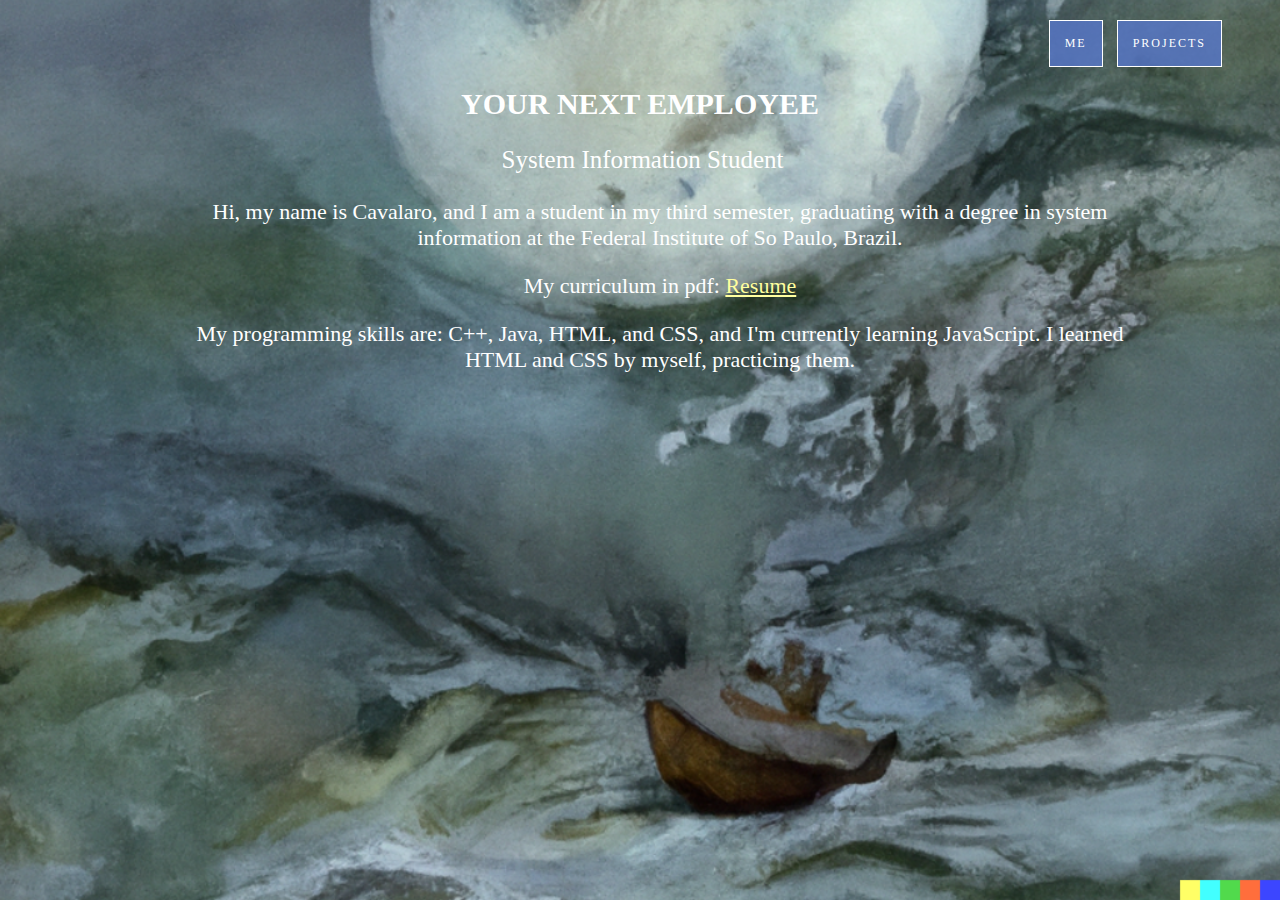
<file: Curriculum/index.html>
<!doctype html>
<!-- doctype informa ao agente de usuario a versão do html que deve ser renderizada-->
<html lang="pt-br">
    <head>
        <title> Cavalaro</title>
        <link rel="shortcut icon" href="imagens/top.png" size="30x30">         

        <meta charset="utf-8">
        <meta name="author" content="Cavalaro">
        <meta name="description" content="My curriculum">
        <meta name="keywords" content="html5, tecnologia">
        
        <link rel="stylesheet" href="css/index.css">
    </head>
    <body>
        
        <div id="principal">
            <header class="hero">
                <nav>
                    <ul>
                        <li><a href="me.html">Me</a></li>
                        <li><a href="https://github.com/TiCavalaro">Projects</a></li>
                    
                    </ul>
                </nav>
                <div class="hero-content">
                    <h1>Your next employee</h1>
                    <p>System Information Student</p>
                </div>
            </header>
            
            <main>
                
                <section class="content-section">
                    <div class="card card-1">
                        <nav>
                            <ul>
                                <div class="a">
                                <p>Hi, my name is Cavalaro, and I am a student in my third semester, 
                                    graduating with a degree in system information 
                                    at the Federal Institute of So Paulo, Brazil.</p>
                                <p>My curriculum in pdf: <a href="pdf/" download="CavCurriculum">Resume</a></p>
                                <p2>My programming skills are: C++, Java, HTML, and CSS, and I'm currently learning JavaScript.
                                     I learned HTML and CSS by myself, practicing them.
                                </p2>
                                </div>

                            </ul>
                        </nav>
                    </div>
                </section>         
                
            </main>
            
        </div>
        
    </body>
</html>
</file>
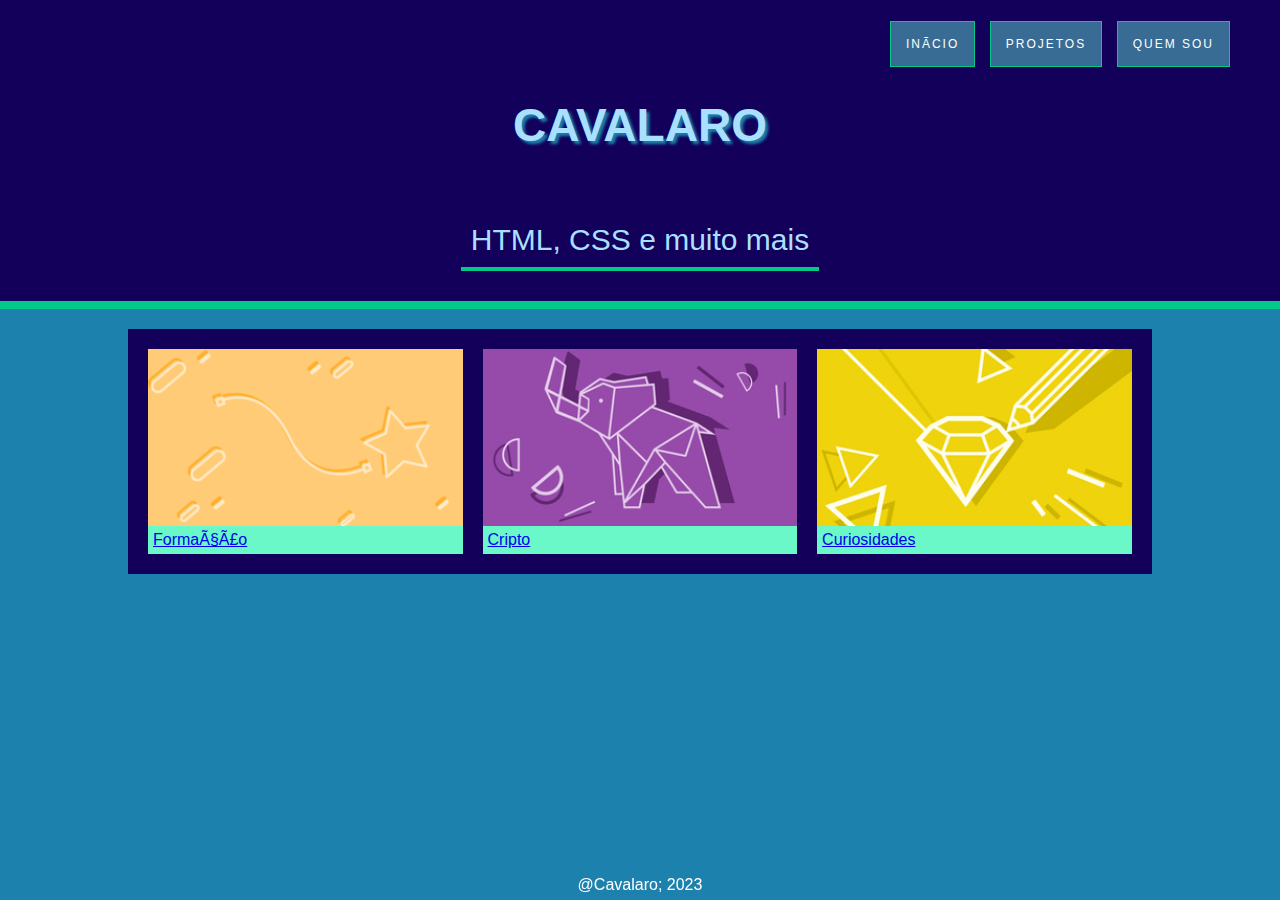
<file: ProjetoCSS_final/index.html>
<!doctype html>
<!-- doctype informa ao agente de usuario a versão do html que deve ser renderizada-->
<html lang="pt-br">
    <head>
        <title> Cavalaro</title>
        <link rel="shortcut icon" type="image/png" href="imagens/Screenshot from 2023-02-14 18-29-07.png"

        <meta charset="utf-8">
        <meta name="author" content="Cavalaro">
        <meta name="description" content="descrição bacanuda">
        <meta name="keywords" content="html5, tecnologia">
        
        <link rel="stylesheet" href="css/estilo.css">
    </head>
    <body>
        
        <div id="principal">
            <header class="hero">
                <nav>
                    <ul>
                        <li><a href="index.html">Início</a></li>
                        <li><a href="https://github.com/TiCavalaro">Projetos</a></li>
                        <li><a href="quemsou.html">Quem Sou</a></li>
                    </ul>
                </nav>
                <div class="hero-content">
                    <h1>Cavalaro</h1>
                    <p>HTML, CSS e muito mais</p>
                </div>
            </header>
            
            <main>
                
                <section class="content-section">
                    <div class="card card-1">
                        <img src="imagens/card_01.png" alt="">
                        <p><a href="formacao.html">Formação</p>
                    </div>
                    
                    <div class="card card-2">
                        <img src="imagens/card_02.jpg" alt="">
                        <p><a href="utilidades.html">Cripto</p>

                    </div>
                    
                    <div class="card card-3">
                        <img src="imagens/card_03.jpg" alt="">
                        <p><a href="curiosidades.html">Curiosidades</p>
                    </div>
                </section>         
                
            </main>
            
            <footer class="rodape">
                
                <p>@Cavalaro; 2023</p>
                
            </footer>
        </div>
        
    </body>
</html>
</file>
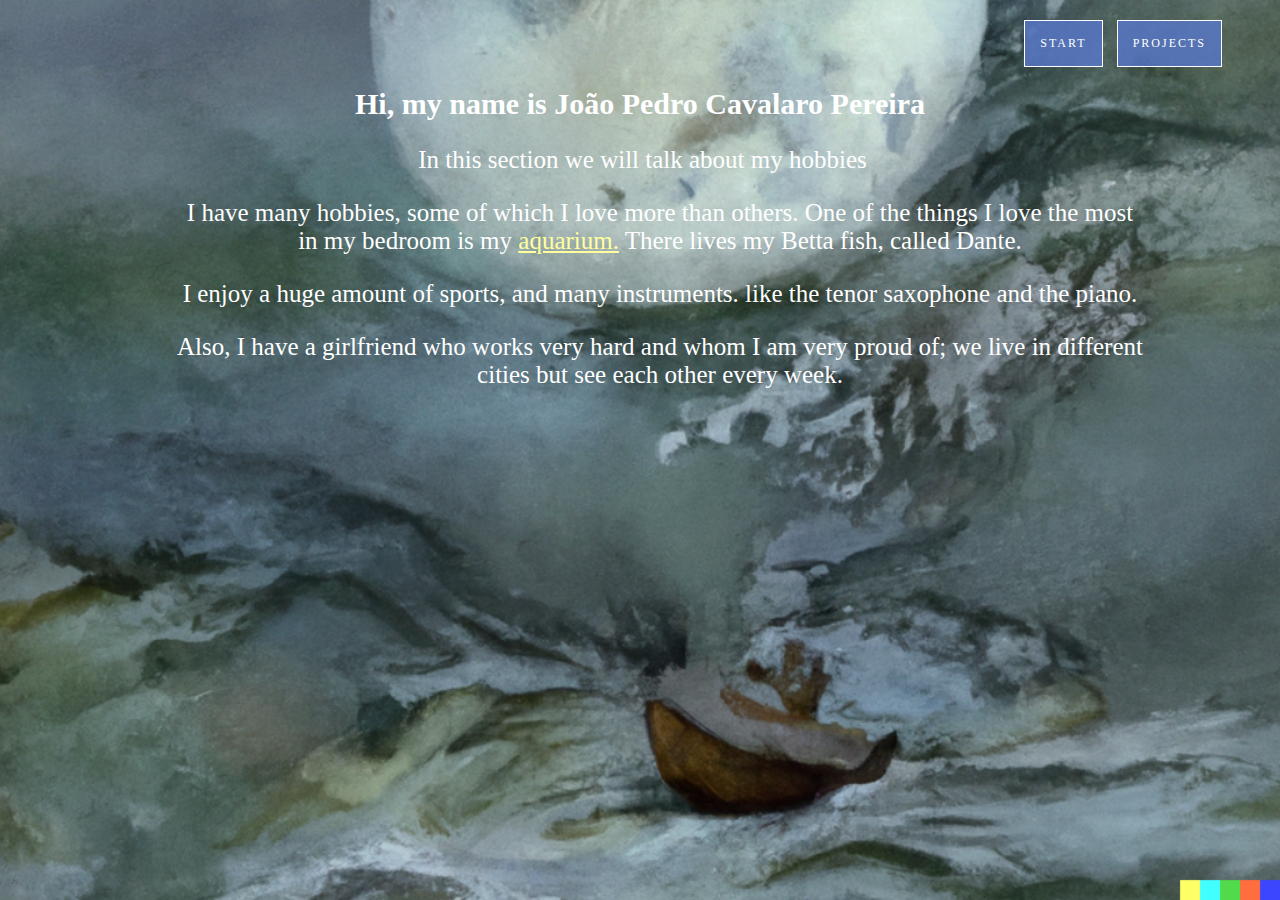
<file: Curriculum/me.html>
<!doctype html>
<!-- doctype informa ao agente de usuario a versão do html que deve ser renderizada-->
<html lang="pt-br">
    <head>
        <title> Cavalaro</title>
        <link rel="shortcut icon" href="imagens/top.png" size="30x30">         

        <meta charset="utf-8">
        <meta name="author" content="Cavalaro">
        <meta name="description" content="a little about myself">
        <meta name="keywords" content="html5, tecnology">
        
        <link rel="stylesheet" href="css/me.css">
    </head>
    <body>
        
        <div id="principal">
            <header class="hero">
                <nav>
                    <ul>
                        <li><a href="index.html">Start</a></li>
                        <li><a href="https://github.com/TiCavalaro">Projects</a></li>
                    </ul>
                </nav>
                <div class="hero-content">
                    <h1>Hi, my name is João Pedro Cavalaro Pereira</h1>
                    <p>In this section we will talk about my hobbies</p>
                </div>
            </header>
            
            <main>
                
                <section class="content-section">
                    <div class="card card-1">
                        <nav>
                            <ul>
                                <div class="a">
                                <p>I have many hobbies, some of which I love more than others.
                                    One of the things I love the most in my bedroom is my
                                    <a href="imagens/aquarium.jpg" download="myfish">aquarium.</a>
                                    There lives my Betta fish, called Dante.                                   
                                </p>
                                <p>I enjoy a huge amount of sports, and many instruments.
                                    like the tenor saxophone and the piano.
                                </p>
                                <p2>

                                    Also, I have a girlfriend who works very hard and whom I am very proud of; we live in different
                                     cities but see each other every week.
                                </p2>
                                </div>

                            </ul>
                        </nav>
                    </div>
                </section>         
                
            </main>
            
        </div>
        
    </body>
</html>
</file>
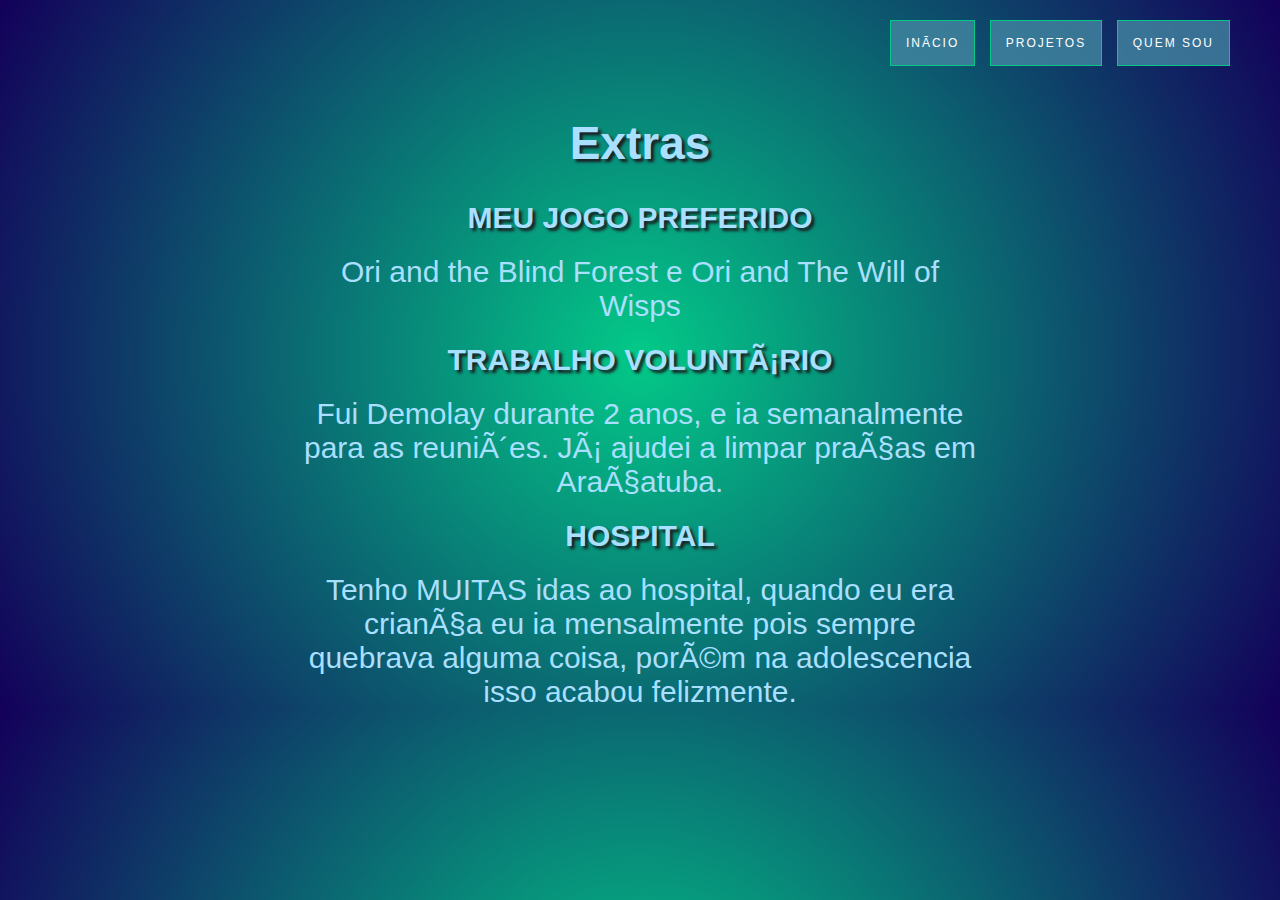
<file: ProjetoCSS_final/curiosidades.html>
<!doctype html>
<!-- doctype informa ao agente de usuario a versão do html que deve ser renderizada-->
<html lang="pt-br">
    <head>
        <title> Cavalaro</title>
        <link rel="shortcut icon" type="image/png" href="imagens/Screenshot from 2023-02-14 18-29-07.png"
        <meta charset="utf-8">
        <meta name="author" content="Cavalaro">
        <meta name="description" content="Meu currículo">
        <meta name="keywords" content="html5, tecnologia">
        
        <link rel="stylesheet" href="css/curiosidades.css">
    </head>
    <body>
        
        <div id="principal">
            <header class="hero">
                <nav>
                    <ul>
                        <li><a href="index.html">Início</a></li>
                        <li><a href="github.com/TiCavalaro">Projetos</a></li>
                        <li><a href="quemsou.html">Quem Sou</a></li>
                    </ul>
                </nav>
                <div class="hero-content">
                    <h1>Extras</h1>
                </div>
            </header>
            
            <main>
                
                <section class="content-section">
                    <h1>Meu jogo preferido </h1>
                    <p1>Ori and the Blind Forest e Ori and The Will of Wisps</p1>
                    <h1>Trabalho voluntário</h1>
                    <p1>Fui Demolay durante 2 anos, e ia semanalmente para as reuniôes.</p1>
                    <p1>Já ajudei a limpar praças em Araçatuba.</p1>
                    <h1>Hospital</h1>
                    <p1>Tenho MUITAS idas ao hospital, quando eu era criança eu ia mensalmente 
                        pois sempre quebrava alguma coisa, porém na adolescencia isso acabou felizmente.
                    </p1>
                </section>                 
                         
                
            </main>
            
        </div>
        
    </body>
</html>
</file>
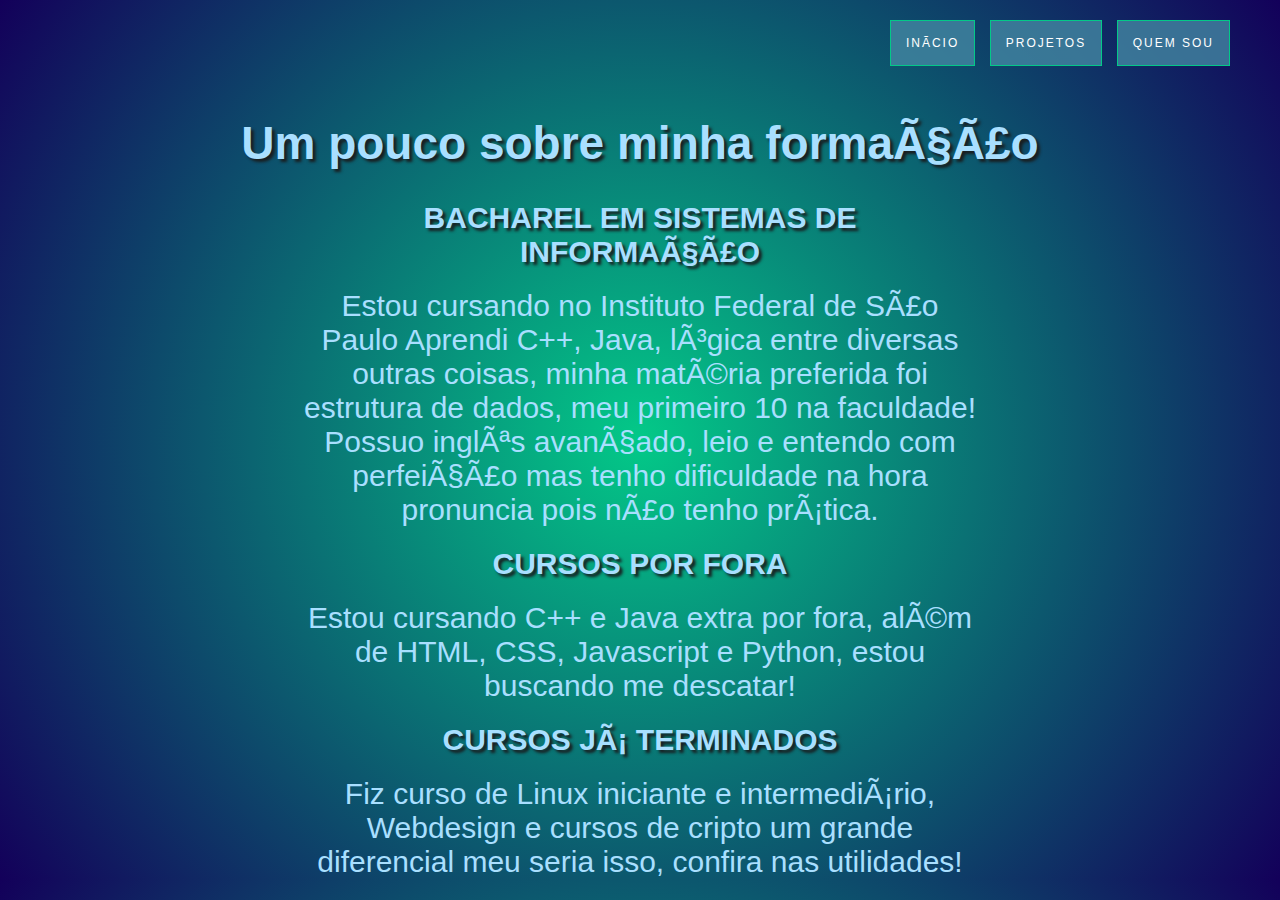
<file: ProjetoCSS_final/formacao.html>
<!doctype html>
<!-- doctype informa ao agente de usuario a versão do html que deve ser renderizada-->
<html lang="pt-br">
    <head>
        <title> Cavalaro</title>
        <link rel="shortcut icon" type="image/png" href="imagens/Screenshot from 2023-02-14 18-29-07.png"
        <meta charset="utf-8">
        <meta name="author" content="Cavalaro">
        <meta name="description" content="Meu currículo">
        <meta name="keywords" content="html5, tecnologia">
        
        <link rel="stylesheet" href="css/formacao.css">
    </head>
    <body>
        
        <div id="principal">
            <header class="hero">
                <nav>
                    <ul>
                        <li><a href="index.html">Início</a></li>
                        <li><a href="github.com/TiCavalaro">Projetos</a></li>
                        <li><a href="quemsou.html">Quem Sou</a></li>
                    </ul>
                </nav>
                <div class="hero-content">
                    <h1>Um pouco sobre minha formação</h1>
                </div>
            </header>
            
            <main>
                
                <section class="content-section">

                    <h1>Bacharel em Sistemas de informação </h1>
                    <p1>Estou cursando no Instituto Federal de São Paulo </h1>
                    <p1>Aprendi C++, Java, lógica entre diversas outras coisas, minha matéria preferida foi
                        estrutura de dados, meu primeiro 10 na faculdade!
                    </p1>
                    <p1>Possuo inglês avançado, leio e entendo com perfeição mas tenho dificuldade  na hora pronuncia 
                        pois não tenho prática.</p1>
                    <h1>Cursos por fora </h1>
                    <p1>Estou cursando C++ e Java extra por fora, além de HTML, CSS, Javascript e Python,
                        estou buscando me descatar!
                    </p1>
                    <h1>Cursos já terminados </h1>
                    <p1>Fiz curso de Linux iniciante e intermediário, Webdesign e cursos de cripto
                        um grande diferencial meu seria isso, confira nas utilidades!
                    </p1>

                </section>                 
                         
                
            </main>
            
        </div>
        
    </body>
</html>
</file>
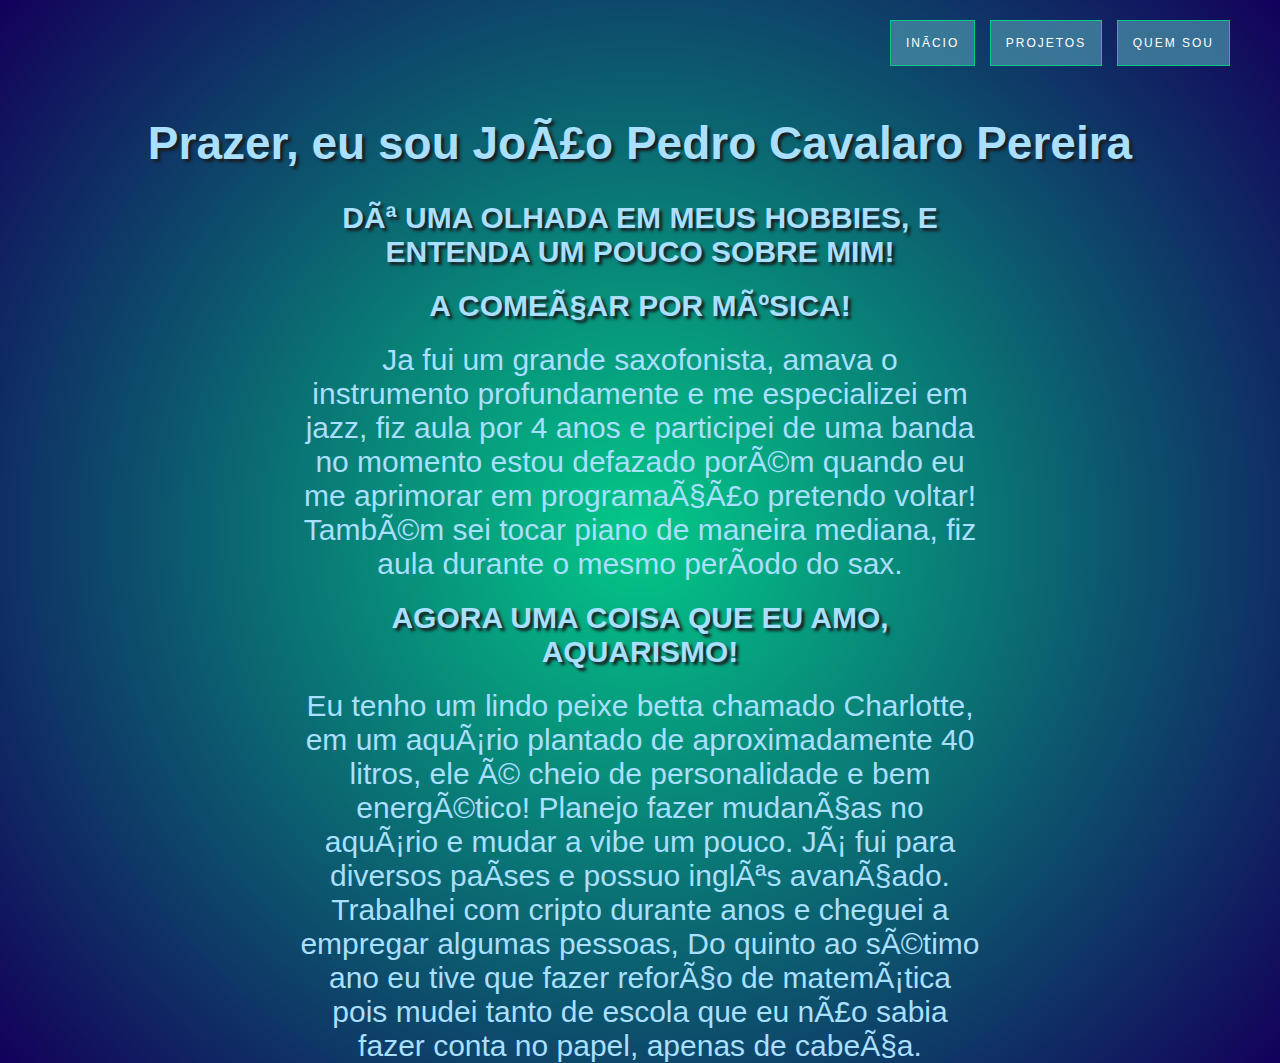
<file: ProjetoCSS_final/quemsou.html>
<!doctype html>
<!-- doctype informa ao agente de usuario a versão do html que deve ser renderizada-->
<html lang="pt-br">
    <head>
        <title> Cavalaro</title>
        <link rel="shortcut icon" type="image/png" href="imagens/Screenshot from 2023-02-14 18-29-07.png"
        <meta charset="utf-8">
        <meta name="author" content="Cavalaro">
        <meta name="description" content="descrição bacanuda">
        <meta name="keywords" content="html5, tecnologia">
        
        <link rel="stylesheet" href="css/quemsou.css">
    </head>
    <body>
        
        <div id="principal">
            <header class="hero">
                <nav>
                    <ul>
                        <li><a href="index.html">Início</a></li>
                        <li><a href="github.com/TiCavalaro">Projetos</a></li>
                        <li><a href="quemsou.html">Quem Sou</a></li>
                    </ul>
                </nav>
                <div class="hero-content">
                    <h1>Prazer, eu sou João Pedro Cavalaro Pereira</h1>
                </div>
            </header>
            
            <main>
                
                <section class="content-section">
                    <h1>Dê uma olhada em meus hobbies, e entenda um pouco sobre mim! </h1>
                    <h1>A começar por música! </h1>
                    <p1>Ja fui um grande saxofonista, amava o instrumento profundamente e me 
                        especializei em jazz, fiz aula por 4 anos e participei de uma banda 
                        no momento estou defazado porém quando eu me aprimorar em programação pretendo voltar!
                        Também sei tocar piano de maneira mediana, fiz aula durante o mesmo período do sax.</p1>
                    <h1>Agora uma coisa que eu amo, aquarismo! </h1>
                    <p1>Eu tenho um lindo peixe betta chamado Charlotte, em um aquário plantado 
                        de aproximadamente 40 litros, ele é cheio de personalidade e bem energético!
                        Planejo fazer mudanças no aquário e mudar a vibe um pouco.
                        </p1>

                    <p1>Já fui para diversos países e possuo inglês avançado.</p1>
                    <p2>Trabalhei com cripto durante anos e cheguei a empregar algumas pessoas,</p2>
                    <p3>Do quinto ao sétimo ano eu tive que fazer reforço
                        de matemática pois mudei tanto de escola que eu não sabia fazer conta no papel, apenas 
                        de cabeça.</p2>
                </section>                 
                         
                
            </main>
            
        </div>
        
    </body>
</html>
</file>
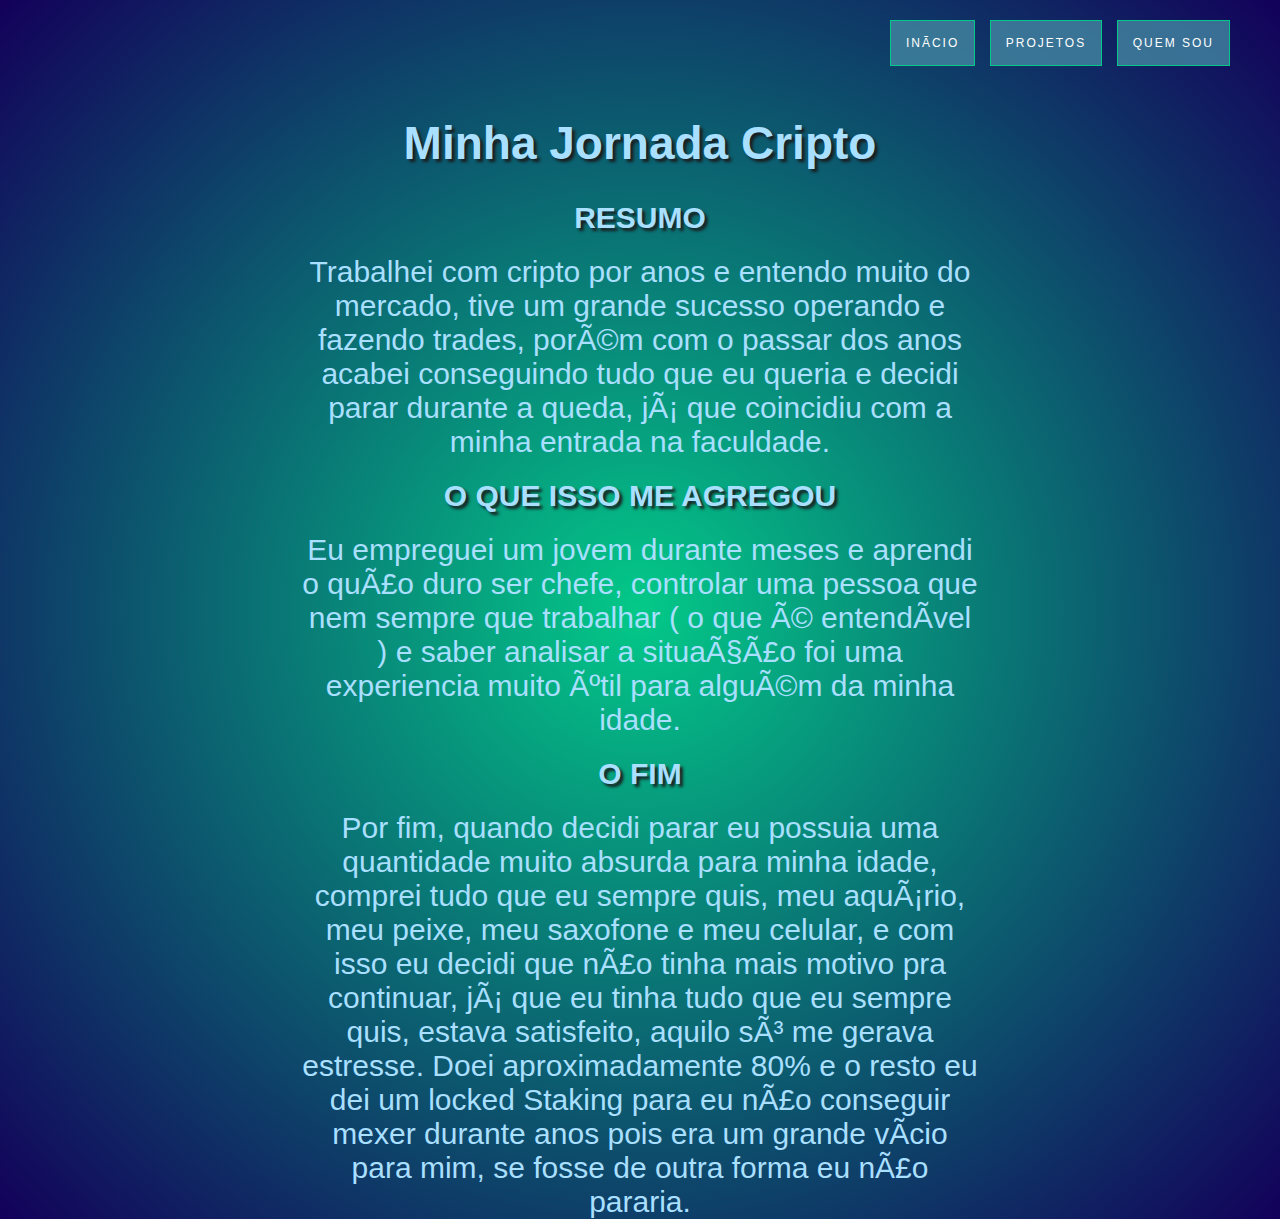
<file: ProjetoCSS_final/utilidades.html>
<!doctype html>
<!-- doctype informa ao agente de usuario a versão do html que deve ser renderizada-->
<html lang="pt-br">
    <head>
        <title> Cavalaro</title>
        <link rel="shortcut icon" type="image/png" href="imagens/Screenshot from 2023-02-14 18-29-07.png"''
        <meta charset="utf-8">
        <meta name="author" content="Currículo">
        <meta name="description" content="descrição bacanuda">
        <meta name="keywords" content="html5, tecnologia">
        
        <link rel="stylesheet" href="css/utilidades.css">
    </head>
    <body>
        
        <div id="principal">
            <header class="hero">
                <nav>
                    <ul>
                        <li><a href="index.html">Início</a></li>
                        <li><a href="github.com/TiCavalaro">Projetos</a></li>
                        <li><a href="quemsou.html">Quem Sou</a></li>
                    </ul>
                </nav>
                <div class="hero-content">
                    <h1>Minha Jornada Cripto </h1>
                </div>
            </header>
            
            <main>
                
                <section class="content-section">
                    <h1>Resumo</h1> 
                    <p1>Trabalhei com cripto por anos e entendo muito do mercado, tive um grande sucesso
                        operando e fazendo trades, porém com o passar dos anos acabei conseguindo tudo que eu queria
                        e decidi parar durante a queda, já que coincidiu com a minha entrada na faculdade.
                    </p1>
                    <h1>O que isso me agregou </h1>
                    <p1>Eu empreguei um jovem durante meses e aprendi o quão duro ser chefe, controlar uma pessoa 
                        que nem sempre que trabalhar ( o que é entendível ) e saber analisar a situação foi uma experiencia
                        muito útil para alguém da minha idade.
                    </p1>
                    <h1>O fim</h1>
                    <p1>Por fim, quando decidi parar eu possuia uma quantidade muito absurda para minha idade, comprei tudo que 
                        eu sempre quis, meu aquário, meu peixe, meu saxofone e meu celular, e com isso eu decidi que não tinha
                        mais motivo pra continuar, já que eu tinha tudo que eu sempre quis, estava satisfeito, aquilo só me gerava estresse.
                        Doei aproximadamente 80% e o resto eu dei um locked Staking para eu não conseguir mexer durante anos pois era um grande 
                        vício para mim, se fosse de outra forma eu não pararia.
                    </p1> 


                </section>                 
                         
                
            </main>
            
        </div>
        
    </body>
</html>
</file>
<file: Curriculum/css/index.css>
html {
        background: url(../imagens/DALL·E\ 2023-02-27\ 12.09.49\ -\ a\ bigger\ moon.png) no-repeat center center fixed;
        background-position: center;    
        background-attachment: fixed;
        background-size: cover;
        background-repeat: repeat;
        background-position: right bottom;
            
}

.hero nav ul{
    text-align: right;
    margin: 20px 50px 0 0;
}

.hero nav li{
    display: inline-block;
    list-style: none;
    margin-left: 10px;
    border: 1px solid #ffffff;
}
.hero nav a{
    background-color: rgba(87, 120, 204, 0.8);
    display: block;
    padding: 15px;
    color: rgb(255, 255, 255);
    text-decoration: none;
    text-transform: uppercase;
    font-size: 12px;
    letter-spacing: 2px;
}

.hero nav a:hover{
    background: rgb(130, 159, 231,0.5);
}

.hero-content h1{
    color: white;
    text-align: center;
    text-transform: uppercase;
    font-size: 30px;
}

.hero-content p{
    color: White;
    text-align: center;
    font-size: 25px;
    margin-left: 5px;
}

.content-section{
    text-align: left;
    margin: 20px 50px 0 0
}

.content-section a{
    color: #FFFF9F;
}

.content-section{
    color: White;
    text-align: center;
    margin-left: 10%;
    margin-right: 10%;
    font-size: 22px;

}
</file>
<file: ProjetoCSS_final/css/estilo.css>
body{
    font-family: arial, sans-serif;
    background: #1C82AD;
    margin: 0;
}

.hero{
    background-color: #13005A;
    height: 300px;
    background-position: right center;
    background-size: cover;
    border-top: 0.1px solid transparent;
    border-bottom: 8px solid #03C988;
}

.hero-content{
    text-align: center;
    color: #a9dfff;
    margin-top: 0px;
}

.hero-content h1{
    text-transform: uppercase;
    font-size: 46px;
    text-shadow: 3px 3px 3px #1C82AD;
}
.hero-content p{
    font-size: 30px;
    display: inline-block;
    padding: 10px;
    border-bottom: 4px solid #03C988;
    text-shadow:  #000000;
}


.hero nav ul{
    text-align: right;
    margin: 20px 50px 0 0;
}

.hero nav li{
    display: inline-block;
    list-style: none;
    margin-left: 10px;
    border: 1px solid #03C988;
}
.hero nav a{
    background-color: hsla(197, 41%, 45%, 0.8);
    display: block;
    padding: 15px;
    color: white;
    text-decoration: none;
    text-transform: uppercase;
    font-size: 12px;
    letter-spacing: 2px;
}
.hero nav a:hover{
    background: rgba(3,201,136, 1);
}


main{
    width: 80%;
    margin: auto;
    background-color: #00337C;
}

.content-section{
    background-color: #13005A;
    padding: 20px;
    margin-top: 20px;
    overflow: auto;
}

.card{
    width: 32%;
    float: left;
    box-sizing: border-box;

}
.card-1, .card-2{
    margin-right: 2%;
}
.card img {
   width: 100%; 
    display: block;
}
.card p{
    background-color: #6af8c9;
    color: white;
    margin: 0;
    padding: 5px;
}


.rodape{
    position: fixed;
    bottom: 0;
    background-color:transparent;
    color: #FFF;
    width: 100%;
    height: 40px;    
    text-align: center;
}
</file>
<file: Curriculum/css/me.css>
body{
    background: url(../imagens/DALL·E\ 2023-02-27\ 12.09.49\ -\ a\ bigger\ moon.png);
    background-position: center;    
    background-attachment: fixed;
    background-size: cover;
    background-repeat: repeat;
    background-position: right bottom;
        
    
}

.hero nav ul{
    text-align: right;
    margin: 20px 50px 0 0;
}

.hero nav li{
    display: inline-block;
    list-style: none;
    margin-left: 10px;
    border: 1px solid #ffffff;
}
.hero nav a{
    background-color: rgba(87, 120, 204, 0.8);
    display: block;
    padding: 15px;
    color: rgb(255, 255, 255);
    text-decoration: none;
    text-transform: uppercase;
    font-size: 12px;
    letter-spacing: 2px;
}
.hero nav a:hover{
    background: rgb(130, 159, 231,0.5);
}

.hero-content h1{
    color: rgb(255, 255, 255);
    text-align: center;
    font-size: 30px;
}

.hero-content p{
    color: rgb(255, 255, 255);
    text-align: center;
    font-size: 25px;
    margin-left: 5px;
}
.a p a{
    color: #FFFF9F;
}
.content-section{
    text-align: left;
    margin: 20px 50px 0 0
}

.content-section a{
    color: rgb(255, 255, 255);
}

.content-section{
    color: rgb(255, 255, 255);
    text-align: center;
    margin-left: 10%;
    margin-right: 10%;
    font-size: 25px;

}
</file>
<file: ProjetoCSS_final/css/curiosidades.css>
body{
    font-family: arial, sans-serif;
    background: #03C988;
    background: radial-gradient(circle, rgba(3,201,136,1) 0%, rgba(19,0,90,1) 100%);
    margin: 0;
    text-align: center;
    color: #a9dfff;

}
.content-section h1{
    text-transform: uppercase;
    font-size: 30px;
    text-shadow: 3px 3px 3px #191e20;
}
.content-section {
    text-align: center;
    font-size: 30px;
    margin-left: 300px;
    margin-right: 300px;
    
}


.hero-content{
    text-align: center;
    margin-top: 50px;
}

.hero-content h1{
    font-size: 46px;
    text-shadow: 3px 3px 3px #191e20;
    
}

.hero nav ul{
    text-align: right;
    margin: 20px 50px 0 0;
}

.hero nav li{
    display: inline-block;
    list-style: none;
    margin-left: 10px;
    border: 1px solid #03C988;
}
.hero nav a{
    background-color: hsla(197, 41%, 45%, 0.8);
    display: block;
    padding: 15px;
    color: white;
    text-decoration: none;
    text-transform: uppercase;
    font-size: 12px;
    letter-spacing: 2px;
}
.hero nav a:hover{
    background: rgba(3,201,136, 1);
}

.rodape{
    position: relative;
    bottom: 0;
    background-color:transparent;
    color: #FFF;
    width: 100%;
    height: 40px;    
    text-align: center;
}
</file>
<file: ProjetoCSS_final/css/formacao.css>
body{
    font-family: arial, sans-serif;
    background: #03C988;
    background: radial-gradient(circle, rgba(3,201,136,1) 0%, rgba(19,0,90,1) 100%);
    margin: 0;
    text-align: center;
    color: #a9dfff;

}
.content-section h1{
    text-transform: uppercase;
    font-size: 30px;
    text-shadow: 3px 3px 3px #191e20;
}
.content-section {
    text-align: center;
    font-size: 30px;
    margin-left: 300px;
    margin-right: 300px;
    
}


.hero-content{
    text-align: center;
    margin-top: 50px;
}

.hero-content h1{
    font-size: 46px;
    text-shadow: 3px 3px 3px #191e20;
    
}

.hero nav ul{
    text-align: right;
    margin: 20px 50px 0 0;
}

.hero nav li{
    display: inline-block;
    list-style: none;
    margin-left: 10px;
    border: 1px solid #03C988;
}
.hero nav a{
    background-color: hsla(197, 41%, 45%, 0.8);
    display: block;
    padding: 15px;
    color: white;
    text-decoration: none;
    text-transform: uppercase;
    font-size: 12px;
    letter-spacing: 2px;
}
.hero nav a:hover{
    background: rgba(3,201,136, 1);
}
</file>
<file: ProjetoCSS_final/css/quemsou.css>
body{
    font-family: arial, sans-serif;
    background: #03C988;
    background: radial-gradient(circle, rgba(3,201,136,1) 0%, rgba(19,0,90,1) 100%);
    margin: 0;
    text-align: center;
    color: #a9dfff;

}
.content-section h1{
    text-transform: uppercase;
    font-size: 30px;
    text-shadow: 3px 3px 3px #191e20;
}
.content-section {
    text-align: center;
    font-size: 30px;
    margin-left: 300px;
    margin-right: 300px;
    
}


.hero-content{
    text-align: center;
    margin-top: 50px;
}

.hero-content h1{
    font-size: 46px;
    text-shadow: 3px 3px 3px #191e20;
    
}

.hero nav ul{
    text-align: right;
    margin: 20px 50px 0 0;
}

.hero nav li{
    display: inline-block;
    list-style: none;
    margin-left: 10px;
    border: 1px solid #03C988;
}
.hero nav a{
    background-color: hsla(197, 41%, 45%, 0.8);
    display: block;
    padding: 15px;
    color: white;
    text-decoration: none;
    text-transform: uppercase;
    font-size: 12px;
    letter-spacing: 2px;
}
.hero nav a:hover{
    background: rgba(3,201,136, 1);
}
</file>
<file: ProjetoCSS_final/css/utilidades.css>
body{
    font-family: arial, sans-serif;
    background: #03C988;
    background: radial-gradient(circle, rgba(3,201,136,1) 0%, rgba(19,0,90,1) 100%);
    margin: 0;
    text-align: center;
    color: #a9dfff;

}
.content-section h1{
    text-transform: uppercase;
    font-size: 30px;
    text-shadow: 3px 3px 3px #191e20;
}
.content-section {
    text-align: center;
    font-size: 30px;
    margin-left: 300px;
    margin-right: 300px;
    
}


.hero-content{
    text-align: center;
    margin-top: 50px;
}

.hero-content h1{
    font-size: 46px;
    text-shadow: 3px 3px 3px #191e20;
    
}

.hero nav ul{
    text-align: right;
    margin: 20px 50px 0 0;
}

.hero nav li{
    display: inline-block;
    list-style: none;
    margin-left: 10px;
    border: 1px solid #03C988;
}
.hero nav a{
    background-color: hsla(197, 41%, 45%, 0.8);
    display: block;
    padding: 15px;
    color: white;
    text-decoration: none;
    text-transform: uppercase;
    font-size: 12px;
    letter-spacing: 2px;
}
.hero nav a:hover{
    background: rgba(3,201,136, 1);
}
</file>
